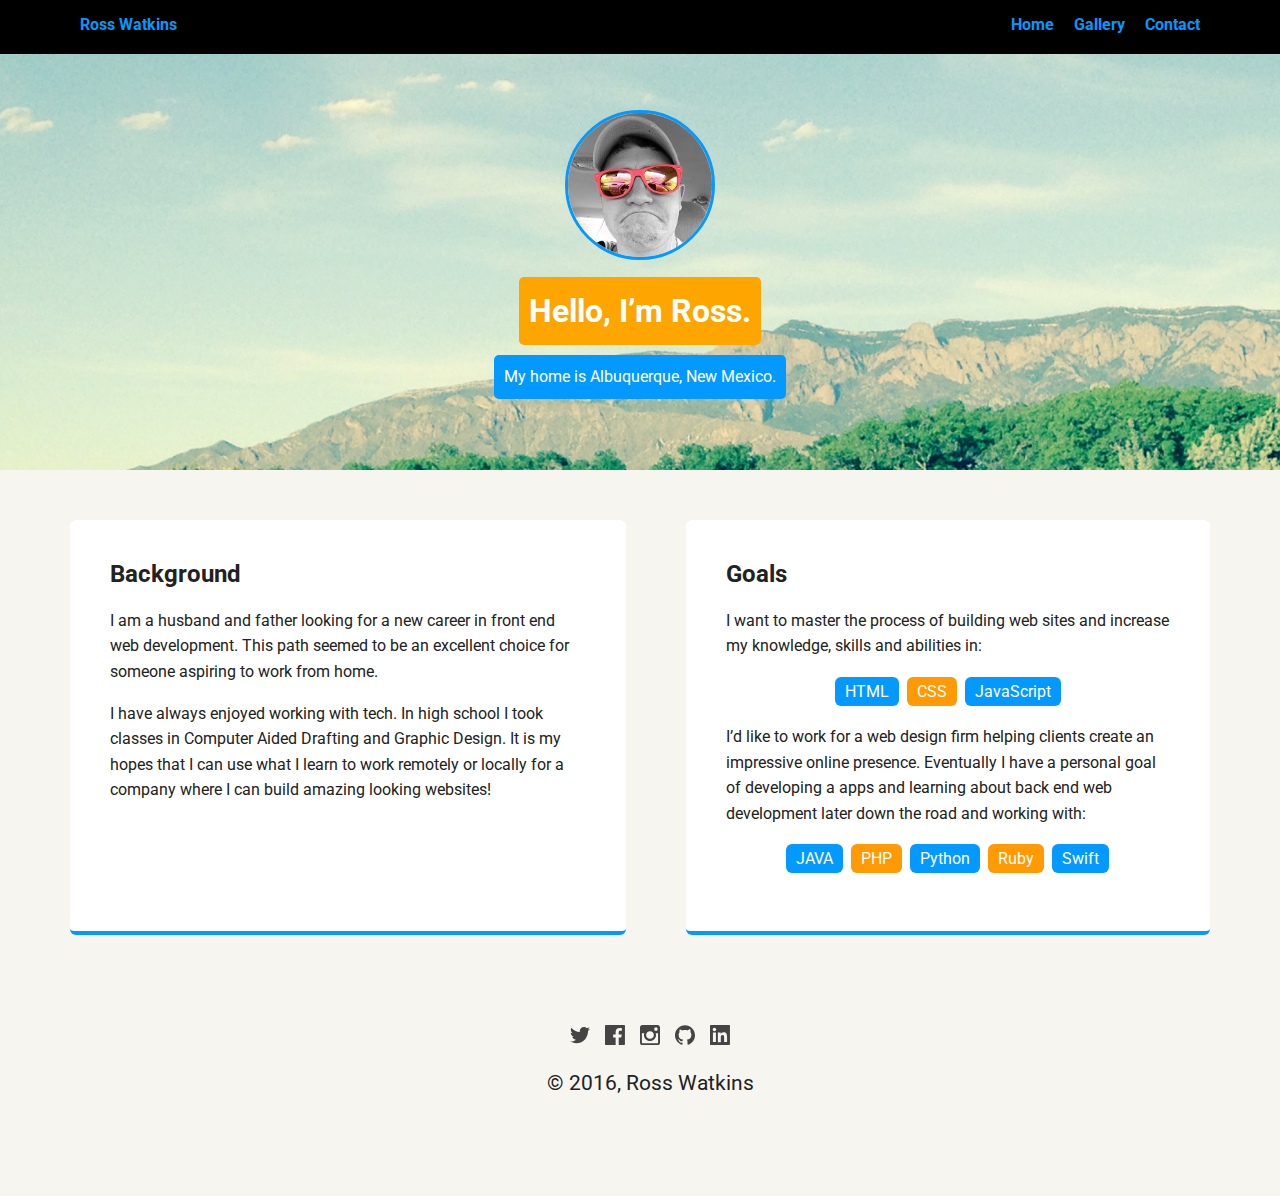
<file: index.html>
<!doctype html>
<html lang="en">
<head>
  <meta charset="utf-8">
  <title>Ross Watkins' Profile</title>
  <meta name="viewport" content="width=device-width, initial-scale=1.0">
  <link rel="stylesheet" href="styles.css">
  <link href="https://fonts.googleapis.com/css?family=Muli%7CRoboto:400,300,500,700,900" rel="stylesheet"></head>
  <body>

    <div class="main-nav">
        <ul class="nav">
          <li class="name">Ross Watkins</li>
          <li><a href="index.html" class="selected">Home</a></li>
          <li><a href="gallery.html">Gallery</a></li>
          <li><a href="contact.html">Contact</a></li>
        </ul>
    </div>

    <header>
      <img src="images/ross.jpg" alt="Photo of Ross Watkins" class="profile-image">
      <h1 class="tag name">Hello, I’m Ross.</h1>
      <p class="tag location">My home is Albuquerque, New Mexico.</p>
    </header>

    <main class="flex">
      <div class="card">
        <h2>Background</h2>
        <p>I am a husband and father looking for a new career in front end web development. This path seemed to be an excellent choice for someone aspiring to work from home.</p>
        <p>I have always enjoyed working with tech. In high school I took classes in Computer Aided Drafting and Graphic Design. It is my hopes that I can use what I learn to work remotely or locally for a company where I can build amazing looking websites!</p>
      </div>

      <div class="card">
        <h2>Goals</h2>
        <p>I want to master the process of building web sites and increase my knowledge, skills and abilities in:</p>
        <ul class="skills">
          <li>HTML</li>
          <li>CSS</li>
          <li>JavaScript</li>
        </ul>
        <p>I’d like to work for a web design firm helping clients create an impressive online presence. Eventually I have a personal goal of developing a apps and learning about back end web development later down the road and working with:</p>
        <ul class="skills">
          <li>JAVA</li>
          <li>PHP</li>
          <li>Python</li>
          <li>Ruby</li>
          <li>Swift</li>
        </ul>
      </div>

    </main>
    <footer>
      <a href="http://twitter.com/plynrossum"><img src="images/twitter.svg" alt="Twitter Logo" class="social-icon"></a>
      <a href="http://facebook.com/ross.watkins.581"><img src="images/facebook.svg" alt="Facebook Logo" class="social-icon"></a>
      <a href="http://instagram.com/plynrossum"><img src="images/instagram.svg" alt="Instagram Logo" class="social-icon"></a>
      <a href="http://github.com/plynrossum"><img src="images/github.svg" alt="GitHub Logo" class="social-icon"></a>
      <a href="https://www.linkedin.com/in/ross-watkins-277511114"><img src="images/linkedin.svg" alt="Linkedin Logo" class="social-icon"></a>
      <p>&copy; 2016, Ross Watkins</p>
    </footer>
  </body>
  </html>
</file>
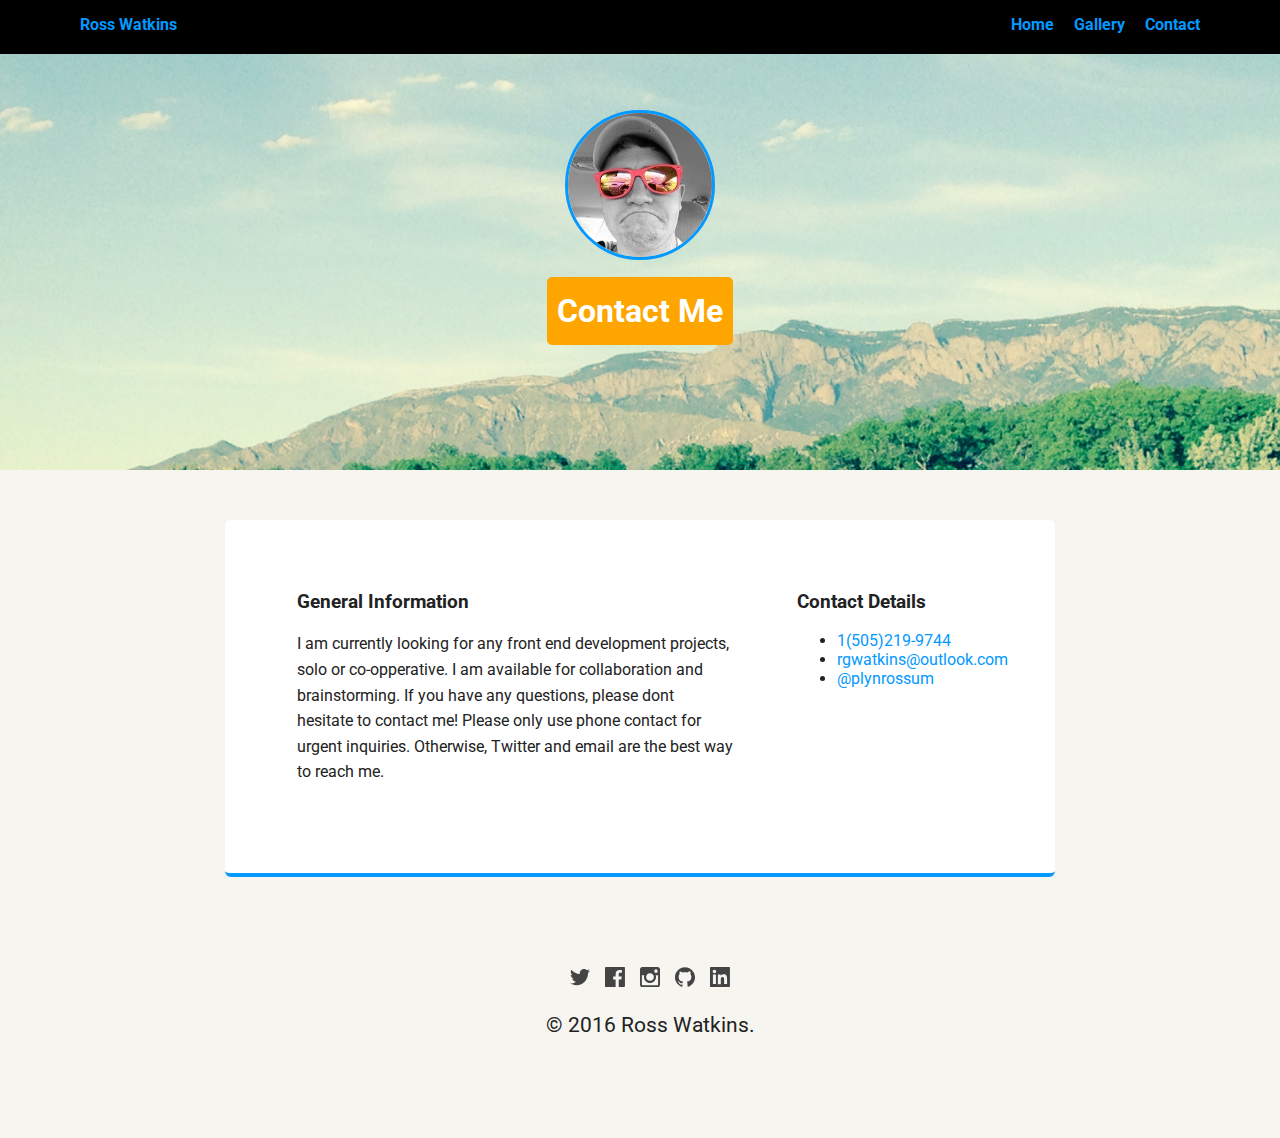
<file: contact.html>
<!doctype html>
<html lang="en">
<head>
  <meta charset="utf-8">
  <title>Ross Watkins' Profile</title>
  <meta name="viewport" content="width=device-width, initial-scale=1.0">
  <link rel="stylesheet" href="styles.css">
  <link href="https://fonts.googleapis.com/css?family=Muli%7CRoboto:400,300,500,700,900" rel="stylesheet">
</head>
  <body>
    <div class="main-nav">
        <ul class="nav">
          <li class="name">Ross Watkins</li>
          <li><a href="index.html">Home</a></li>
          <li><a href="gallery.html">Gallery</a></li>
          <li><a href="contact.html" class="selected">Contact</a></li>
        </ul>
    </div>
    <header>
      <img src="images/ross.jpg" alt="Ross Watkins" class="profile-image">
      <h1 class="tag name">Contact Me</h1>
    </header>
    <main class="flex">
      <div class="card">
      <div class="wrap">
        <div class="left">
          <h3> General Information</h3>
          <p>I am currently looking for any front end development projects, solo or co-opperative. I am available for collaboration and brainstorming. If you have any questions, please dont hesitate to contact me! Please only use phone contact for urgent inquiries. Otherwise, Twitter and email are the best way to reach me.</p>
        </div>
        <div class="right">
          <h3>Contact Details</h3>
            <ul class="contact-info">
              <li class="phone"><a href="tel:1(505)219-9744">1(505)219-9744</a></li>
              <li class="mail"><a href="mailto:rgwatkins@outlook.com">rgwatkins@outlook.com</a></li>
              <li class="twitter"> <a href="http://twitter.com/intent/tweet?screen_name=plynrossum">@plynrossum</a></li>
            </ul>
        </div>
      </div>
      </div>
    </main>
      <footer>
        <a href="http://twitter.com/plynrossum"><img src="images/twitter.svg" alt="Twitter Logo" class="social-icon"></a>
        <a href="http://facebook.com/ross.watkins.581"><img src="images/facebook.svg" alt="Facebook Logo" class="social-icon"></a>
        <a href="http://instagram.com/plynrossum"><img src="images/instagram.svg" alt="Instagram Logo" class="social-icon"></a>
        <a href="http://github.com/plynrossum"><img src="images/github.svg" alt="GitHub Logo" class="social-icon"></a>
        <a href="https://www.linkedin.com/in/ross-watkins-277511114"><img src="images/linkedin.svg" alt="Linkedin Logo" class="social-icon"></a>
        <p>&copy; 2016 Ross Watkins.</p>
      </footer>
  </body>
  </html>
</file>
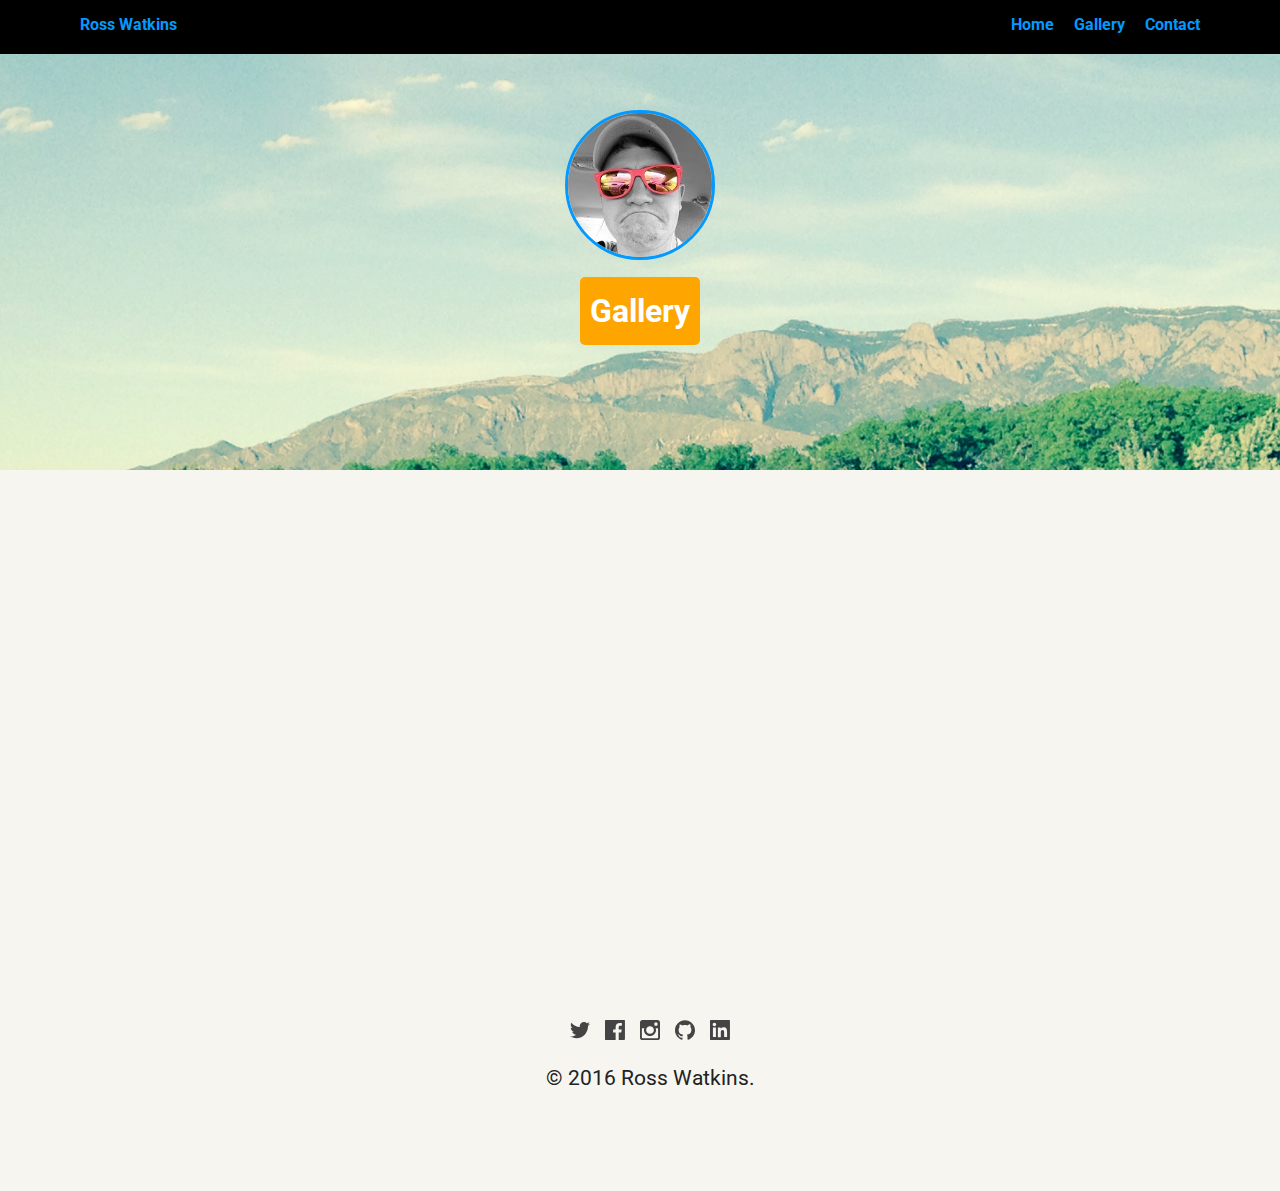
<file: gallery.html>
<!doctype html>
<html lang="en">
<head>
  <meta charset="utf-8">
  <title>Ross Watkins' Profile</title>
  <meta name="viewport" content="width=device-width, initial-scale=1.0">
  <link rel="stylesheet" href="styles.css">
  <link href="https://fonts.googleapis.com/css?family=Muli%7CRoboto:400,300,500,700,900" rel="stylesheet">
</head>
  <body>
    <div class="main-nav">
        <ul class="nav">
          <li class="name">Ross Watkins</li>
          <li><a href="index.html">Home</a></li>
          <li><a href="gallery.html" class="selected">Gallery</a></li>
          <li><a href="contact.html">Contact</a></li>
        </ul>
    </div>
    <header>
      <img src="images/ross.jpg" alt="Ross Watkins" class="profile-image">
      <h1 class="tag name">Gallery</h1>
    </header>
      <div class="css-slideshow">
        <figure>
          <img src="images/family.jpg" width="495" height="370" />
          <figcaption>My Family and I.</figcaption>
        </figure>
        <figure>
          <img src="images/wifeandi.jpg" width="495" height="370" />
          <figcaption>She Completes This Photo.</figcaption>
        </figure>
        <figure>
          <img src="images/monkey.jpg" width="495" height="370" />
          <figcaption>Why We Call Our Children "Little Monkey".</figcaption>
        </figure>
        <figure>
          <img src="images/garden.jpg" width="495" height="370" />
          <figcaption>A new hobby this season. Can't wait to reap the rewards.</figcaption>
        </figure>
        <figure>
          <img src="images/kite.jpg" width="495" height="370" />
          <figcaption>Lets Go Fly A Kite.</figcaption>
        </figure>
        <figure>
          <img src="images/golf.jpg" width="495" height="370" />
          <figcaption>Born in Minnesota, and plays golf like its hockey...Happy Gilmore would be so proud!</figcaption>
        </figure>
        <figure>
          <img src="images/lenscap.jpg" width="495" height="370" />
          <figcaption>I enjoy snowboarding and getting creative.</figcaption>
        </figure>
        <figure>
          <img src="images/sunset.jpg" width="495" height="370" />
          <figcaption>New Mexico has some of the best sunsets I've ever seen!</figcaption>
        </figure>
      </div>
    <footer>
      <a href="http://twitter.com/plynrossum"><img src="images/twitter.svg" alt="Twitter Logo" class="social-icon"></a>
      <a href="http://facebook.com/ross.watkins.581"><img src="images/facebook.svg" alt="Facebook Logo" class="social-icon"></a>
      <a href="http://instagram.com/plynrossum"><img src="images/instagram.svg" alt="Instagram Logo" class="social-icon"></a>
      <a href="http://github.com/plynrossum"><img src="images/github.svg" alt="GitHub Logo" class="social-icon"></a>
      <a href="https://www.linkedin.com/in/ross-watkins-277511114"><img src="images/linkedin.svg" alt="Linkedin Logo" class="social-icon"></a>
      <p>&copy; 2016 Ross Watkins.</p>
    </footer>
  </body>
  </html>
</file>
<file: styles.css>
/******************************
Global Layout Set-up
******************************/

* {
  box-sizing: border-box;
}

body {
  margin: 0;
  padding: 0;
  text-align: center;
  font-family: 'Roboto', sans-serif;
  color: #222;
  background: #f7f5f0;
}
/******************************
Link Styles
******************************/

a {
  text-decoration: none;
  color: #0399ff;
}
a:hover {
  color: #6633ff;
}

/******************************
Section Styles
******************************/

.main-nav {
  width: 100%;
  background: black;
  min-height: 30px;
  padding: 10px;
  position: fixed;
  text-align: center;
}
.nav {
  display: flex;
  justify-content: space-around;
  font-weight: 700;
  list-style-type: none;
  margin: 0 auto;
  padding: 0;
}

.nav .name {
    display: block;
    margin-right: auto;
    color: #0399ff;
}
.nav li {
  padding: 5px 10px 10px 10px;
}
.nav a {
  transition: all .5s;
}
.nav a:hover {
  color: orange;
}

header {
  text-align: center;
  background: url('images/abq.jpg') no-repeat top center ;
  background-size: cover;
  overflow: hidden;
  padding-top: 60px;
}
header {
  line-height: 1.5;
}
header .profile-image {
  margin-top: 50px;
  width: 150px;
  height: 150px;
  border-radius: 50%;
  border: 3px solid #0399ff;
  transition: all .5s;
}
header .profile-image:hover {
  transform: scale(1.2) rotate(360deg);
}
.tag {
  background-color: orange;
  color: white;
  padding: 10px;
  border-radius: 5px;
  display: table;
  margin: 10px auto;
}
.location {
  background-color: #0399ff;
  color: white;
}
.card {
  margin: 30px;
  padding: 20px 40px 40px;
  max-width: 100%;
  text-align: left;
  background: #fff;
  border-bottom: 4px solid #0399ff;
  border-radius: 6px;
  transition: all .5s;
}
.card:hover {
  border-color: orange;
}

ul.skills {
  padding: 0;
  text-align: center;
}

.skills li {
  border-radius: 6px;
  display: inline-block;
  background: #ff9904;
  color: white;
  padding: 5px 10px;
  margin: 2px;
}

.skills li:nth-child(odd) {
  background: #0399ff;
}

/****************************************
PAGE: GALLERY
****************************************/

.css-slideshow {
   position: relative;
   max-width: 495px;
   height: 370px;
   margin: 5em auto 5em auto;
}
.css-slideshow figure {
   margin: 0;
   position: absolute;
}
.css-slideshow figcaption {
   position: absolute;
   top: 0;
   color: #fff;
   background: rgba(0,0,0, .3);
   font-size: .8em;
   padding: 8px 12px;
   opacity: 0;
   transition: opacity .5s;
}
.css-slideshow:hover figure figcaption {
   transition: opacity .5s;
   opacity: 1;
}
.css-slideshow figure {
   opacity:0;
}

figure:nth-child(1) {
   animation: xfade 48s 42s infinite;
}
figure:nth-child(2) {
   animation: xfade 48s 36s infinite;
}
figure:nth-child(3) {
   animation: xfade 48s 30s infinite;
}
figure:nth-child(4) {
   animation: xfade 48s 24s infinite;
}
figure:nth-child(5) {
   animation: xfade 48s 18s infinite;
}
figure:nth-child(6) {
   animation: xfade 48s 12s infinite;
}
figure:nth-child(7) {
   animation: xfade 48s 6s infinite;
}
figure:nth-child(8) {
   animation: xfade 48s 0s infinite;
}

@keyframes xfade {
   0%{
      opacity: 1;
   }
   10.5% {
      opacity:1;
   }
   12.5%{
      opacity: 0;
   }
   98% {
      opacity:0;
   }
   100% {
      opacity:1;
   }
}

/******************************
PAGE: CONTACT
******************************/

#wrap {
  width: 100%;
}

.left {
  width: 500px;
  float: left;
  padding: 32px 32px;
}

.right {
  width: 250px;
  float: right;
  padding: 32px 32px;
  display: inline;
}



/******************************
FOOTER
******************************/
footer {
  width: 100%;
  min-height: 30px;
  padding: 20px 0 40px 20px;
}

footer a {
  text-align: center;
  clear: both;
  padding-top: 50px;
  color: #ccc;
}

.social-icon {
    width: 20px;
    height: 20px;
    margin: 0 5px;
}

/*a.social {
  display: inline-block;
  text-indent: -9999px;
  margin-left: 5px;
  width: 30px;
  height: 30px;
  background-size: 30px 30px;
  opacity: .4;
  transition: all .5s;
}
a.twitter {
  background-image: url(images/twitter.svg);
}
a.linkedin {
  background-image: url(images/linkedin.svg);
}
a.github {
  background-image: url(images/github.svg);
}
a.social:hover {
  opacity: 1;
}
.clearfix {
  clear: both;
}*/

/******************************
Styles for larger screens
******************************/

@media screen and (min-width: 720px) {

  .flex {
      display: -ms-flexbox;      /* TWEENER - IE 10 */
      display: flex;
      max-width: 1200px;
      -ms-flex-pack: distribute;
      justify-content: space-around;
      margin: 0 auto;
  }

  header {
    min-height: 470px;
  }

  .nav {
    max-width: 1200px;
    padding: 0 30px;
  }


  main {
    padding-top: 20px;
  }

  main p {
    line-height: 1.6em;
  }

  footer {
    font-size: 1.3em;
    max-width: 1200px;
    margin: 40px auto;
  }

}
</file>
